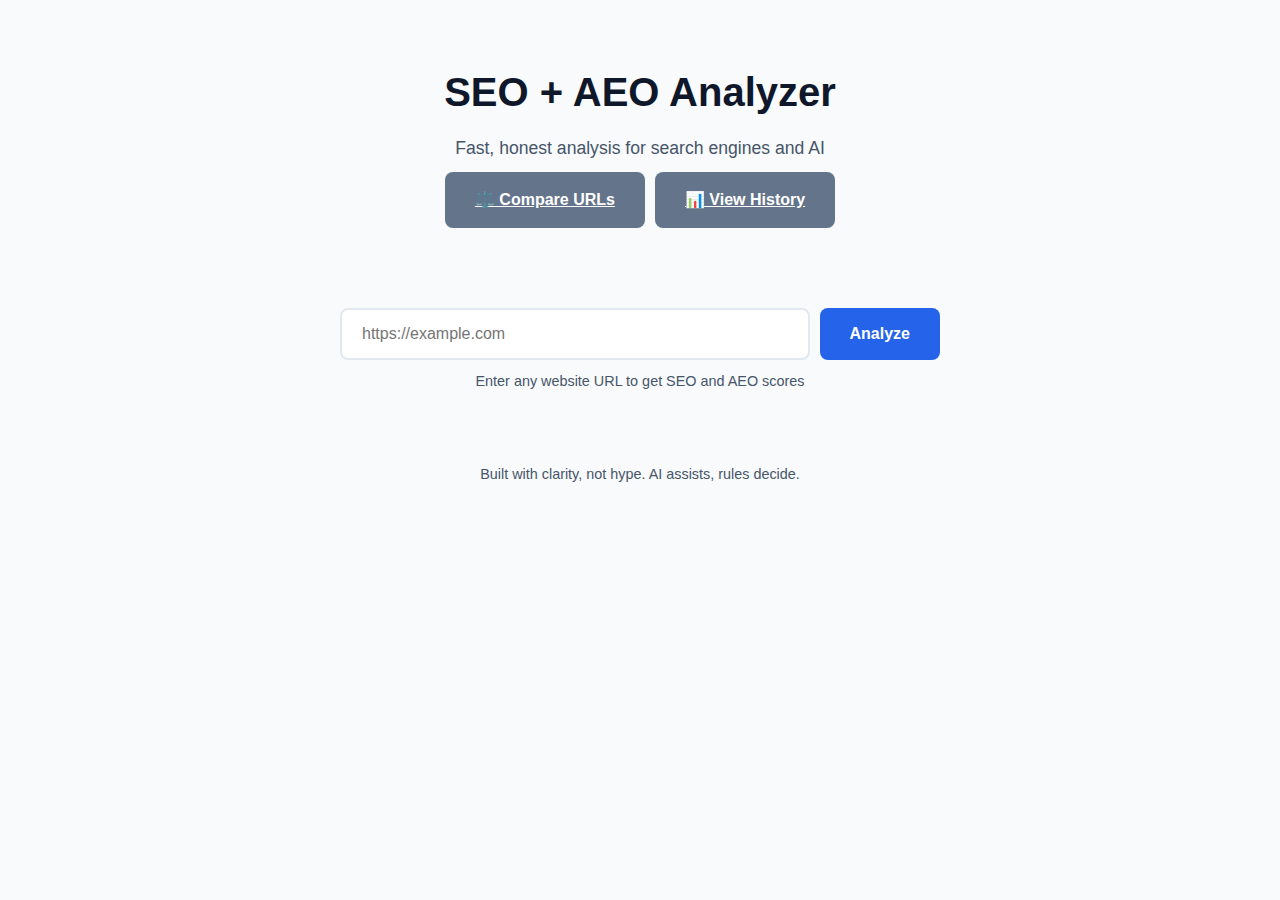
<file: static/index.html>
<!DOCTYPE html>
<html lang="en">
<head>
    <meta charset="UTF-8">
    <meta name="viewport" content="width=device-width, initial-scale=1.0">
    <title>SEO + AEO Analyzer - Analyze Your Website</title>
    <link rel="stylesheet" href="/static/css/style.css">
</head>
<body>
    <div class="container">
        <!-- Header -->
        <header class="header">
            <h1>SEO + AEO Analyzer</h1>
            <p class="tagline">Fast, honest analysis for search engines and AI</p>
            <div style="display: flex; gap: 10px; justify-content: center; margin: 10px 0;">
                <a href="/static/compare.html" class="btn-secondary">⚖️ Compare URLs</a>
                <a href="/static/history.html" class="btn-secondary">📊 View History</a>
            </div>
        </header>

        <!-- Input Section -->
        <section id="input-section" class="section">
            <div class="input-container">
                <input 
                    type="url" 
                    id="url-input" 
                    placeholder="https://example.com" 
                    autocomplete="url"
                    required
                />
                <button id="analyze-btn" class="btn-primary">Analyze</button>
            </div>
            <p class="hint">Enter any website URL to get SEO and AEO scores</p>
        </section>

        <!-- Loading Section -->
        <section id="loading-section" class="section hidden">
            <div class="loading-container">
                <div class="spinner"></div>
                <h2>Analyzing your website...</h2>
                <p id="progress-text" class="progress-text">Starting analysis...</p>
            </div>
        </section>

        <!-- Results Section -->
        <section id="results-section" class="section hidden">
            <!-- Visual Analysis Toggle -->
            <div class="visual-toggle">
                <button id="toggle-visual" class="btn-toggle active">📊 Visual Mode</button>
                <button id="toggle-list" class="btn-toggle">📋 List Mode</button>
            </div>
            <!-- Page Info -->
            <div class="page-info">
                <h2 id="page-title"></h2>
                <p class="analyzed-url"><strong>URL:</strong> <span id="analyzed-url"></span></p>
                <p class="word-count"><strong>Content:</strong> <span id="word-count"></span> words</p>
            </div>

            <!-- Scores -->
            <div class="scores-container">
                <!-- SEO Score -->
                <div class="score-card">
                    <h3>SEO Score</h3>
                    <div class="score-display">
                        <div class="score-number" id="seo-score">0</div>
                        <div class="score-grade" id="seo-grade">F</div>
                    </div>
                    <p class="score-explanation" id="seo-explanation"></p>
                </div>

                <!-- AEO Score -->
                <div class="score-card">
                    <h3>AEO Score</h3>
                    <div class="score-display">
                        <div class="score-number" id="aeo-score">0</div>
                        <div class="score-grade" id="aeo-grade">F</div>
                    </div>
                    <p class="score-explanation" id="aeo-explanation"></p>
                </div>
            </div>

            <!-- Top Issues (AEO) -->
            <div class="top-issues" id="top-issues-container">
                <h3>🚫 Top Reasons AI Won't Pick This Page</h3>
                <div id="top-issues-list"></div>
            </div>

            <!-- Before/After Example -->
            <div class="before-after" id="before-after-container">
                <h3>📝 Content Rewrite Example</h3>
                <div class="example-content">
                    <div class="before">
                        <h4>Before</h4>
                        <p id="before-text"></p>
                    </div>
                    <div class="after">
                        <h4>After</h4>
                        <p id="after-text"></p>
                    </div>
                </div>
                <p class="what-changed" id="what-changed"></p>
            </div>

            <!-- Visual Preview Section -->
            <div id="visual-preview" class="visual-section">
                <div class="preview-card">
                    <h3>🌐 Your Page with Issues Highlighted</h3>
                    <div class="preview-container">
                        <div class="preview-sidebar">
                            <h4>Issues Found:</h4>
                            <div id="issue-markers"></div>
                        </div>
                        <div class="preview-iframe-wrapper">
                            <iframe id="page-preview" sandbox="allow-same-origin allow-scripts"></iframe>
                            <div id="issue-overlays" class="overlay-container"></div>
                        </div>
                    </div>
                </div>

                <!-- Metrics Dashboard -->
                <div class="metrics-grid">
                    <div class="metric-card">
                        <h4>📊 Score Breakdown</h4>
                        <canvas id="score-chart"></canvas>
                    </div>
                    <div class="metric-card">
                        <h4>✅ Check Status</h4>
                        <canvas id="status-chart"></canvas>
                    </div>
                    <div class="metric-card">
                        <h4>🔑 Keyword Placement</h4>
                        <canvas id="keyword-chart"></canvas>
                    </div>
                    <div class="metric-card">
                        <h4>📝 Content Stats</h4>
                        <div id="content-metrics" class="mini-stats"></div>
                    </div>
                </div>
            </div>

            <!-- SEO Checks -->
            <div class="checks-section">
                <h3>SEO Analysis Details</h3>
                <div id="seo-checks"></div>
            </div>

            <!-- AEO Checks -->
            <div class="checks-section">
                <h3>AEO Analysis Details</h3>
                <div id="aeo-checks"></div>
            </div>

            <!-- Visual Preview Section -->
            <div id="visual-preview" class="visual-section">
                <div class="preview-card">
                    <h3>🌐 Page Preview with Issues Highlighted</h3>
                    <div class="preview-container">
                        <div class="preview-sidebar">
                            <h4>Issues Found:</h4>
                            <div id="issue-markers"></div>
                        </div>
                        <div class="preview-frame">
                            <iframe id="page-preview" sandbox="allow-same-origin"></iframe>
                            <div id="issue-overlays"></div>
                        </div>
                    </div>
                </div>

                <!-- Metrics Dashboard -->
                <div class="metrics-grid">
                    <div class="metric-card">
                        <h4>Score Breakdown</h4>
                        <canvas id="score-chart" height="200"></canvas>
                    </div>
                    <div class="metric-card">
                        <h4>Check Status Distribution</h4>
                        <canvas id="status-chart" height="200"></canvas>
                    </div>
                    <div class="metric-card">
                        <h4>Keyword Placement</h4>
                        <canvas id="keyword-chart" height="200"></canvas>
                    </div>
                    <div class="metric-card">
                        <h4>Content Metrics</h4>
                        <div id="content-metrics" class="mini-stats"></div>
                    </div>
                </div>
            </div>

            <!-- Keywords Section -->
            <div class="checks-section" id="list-view">
                <h3>🔑 Keyword Analysis</h3>
                <div id="keywords-container"></div>
            </div>

            <!-- Action Checklist -->
            <div class="action-checklist">
                <h3>✅ Action Checklist</h3>
                <div id="checklist-items"></div>
            </div>

            <!-- Analyze Another -->
            <div class="analyze-another">
                <button id="analyze-another-btn" class="btn-secondary">Analyze Another URL</button>
                <button onclick="exportJSON()" class="btn-export">📥 Export JSON</button>
                <button onclick="exportTXT()" class="btn-export">📄 Export Report</button>
            </div>
        </section>

        <!-- Error Section -->
        <section id="error-section" class="section hidden">
            <div class="error-container">
                <h2>⚠️ Analysis Failed</h2>
                <p id="error-message"></p>
                <button id="try-again-btn" class="btn-secondary">Try Again</button>
            </div>
        </section>

        <!-- Footer -->
        <footer class="footer">
            <p>Built with clarity, not hype. AI assists, rules decide.</p>
        </footer>
    </div>

    <script src="/static/js/app.js"></script>
</body>
</html>
</file>
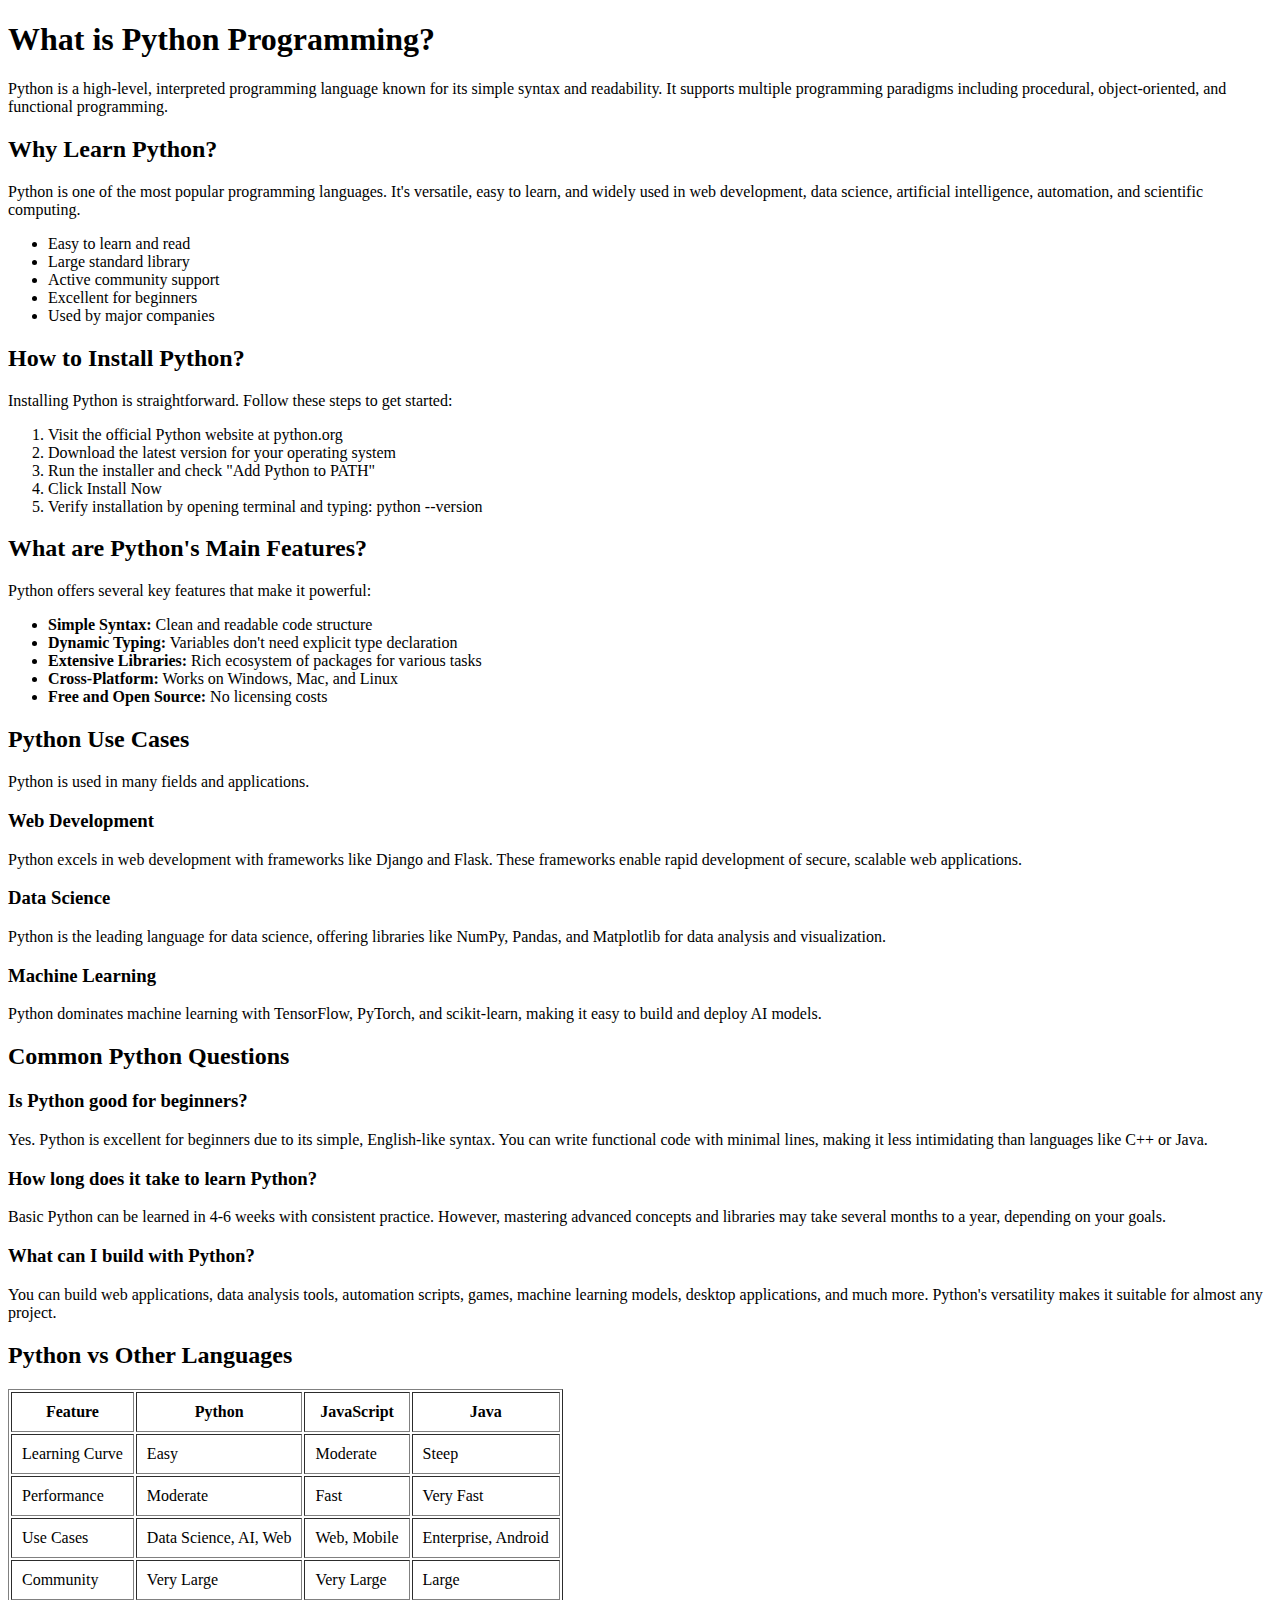
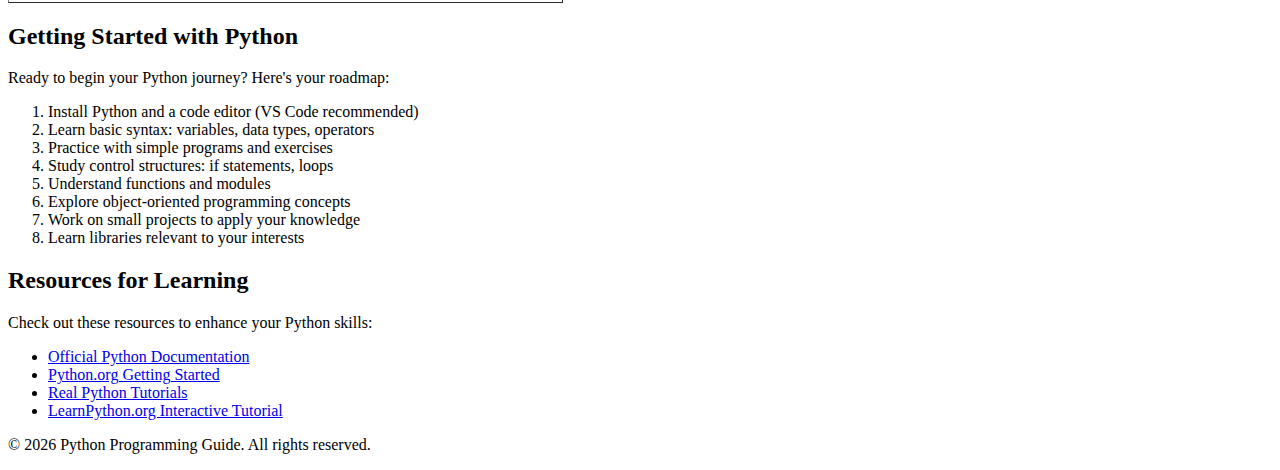
<file: test_site_good.html>
<!DOCTYPE html>
<html lang="en">
<head>
    <meta charset="UTF-8">
    <meta name="viewport" content="width=device-width, initial-scale=1.0">
    <meta name="description" content="Learn everything about Python programming language, from basics to advanced concepts. Complete guide for beginners and experts.">
    <title>Python Programming Guide - Learn Python Basics</title>
</head>
<body>
    <header>
        <h1>What is Python Programming?</h1>
    </header>

    <main>
        <section>
            <p>Python is a high-level, interpreted programming language known for its simple syntax and readability. It supports multiple programming paradigms including procedural, object-oriented, and functional programming.</p>
            
            <h2>Why Learn Python?</h2>
            <p>Python is one of the most popular programming languages. It's versatile, easy to learn, and widely used in web development, data science, artificial intelligence, automation, and scientific computing.</p>
            
            <ul>
                <li>Easy to learn and read</li>
                <li>Large standard library</li>
                <li>Active community support</li>
                <li>Excellent for beginners</li>
                <li>Used by major companies</li>
            </ul>
        </section>

        <section>
            <h2>How to Install Python?</h2>
            <p>Installing Python is straightforward. Follow these steps to get started:</p>
            
            <ol>
                <li>Visit the official Python website at python.org</li>
                <li>Download the latest version for your operating system</li>
                <li>Run the installer and check "Add Python to PATH"</li>
                <li>Click Install Now</li>
                <li>Verify installation by opening terminal and typing: python --version</li>
            </ol>
        </section>

        <section>
            <h2>What are Python's Main Features?</h2>
            <p>Python offers several key features that make it powerful:</p>
            
            <ul>
                <li><strong>Simple Syntax:</strong> Clean and readable code structure</li>
                <li><strong>Dynamic Typing:</strong> Variables don't need explicit type declaration</li>
                <li><strong>Extensive Libraries:</strong> Rich ecosystem of packages for various tasks</li>
                <li><strong>Cross-Platform:</strong> Works on Windows, Mac, and Linux</li>
                <li><strong>Free and Open Source:</strong> No licensing costs</li>
            </ul>
        </section>

        <section>
            <h2>Python Use Cases</h2>
            <p>Python is used in many fields and applications.</p>
            
            <h3>Web Development</h3>
            <p>Python excels in web development with frameworks like Django and Flask. These frameworks enable rapid development of secure, scalable web applications.</p>
            
            <h3>Data Science</h3>
            <p>Python is the leading language for data science, offering libraries like NumPy, Pandas, and Matplotlib for data analysis and visualization.</p>
            
            <h3>Machine Learning</h3>
            <p>Python dominates machine learning with TensorFlow, PyTorch, and scikit-learn, making it easy to build and deploy AI models.</p>
        </section>

        <section>
            <h2>Common Python Questions</h2>
            
            <h3>Is Python good for beginners?</h3>
            <p>Yes. Python is excellent for beginners due to its simple, English-like syntax. You can write functional code with minimal lines, making it less intimidating than languages like C++ or Java.</p>
            
            <h3>How long does it take to learn Python?</h3>
            <p>Basic Python can be learned in 4-6 weeks with consistent practice. However, mastering advanced concepts and libraries may take several months to a year, depending on your goals.</p>
            
            <h3>What can I build with Python?</h3>
            <p>You can build web applications, data analysis tools, automation scripts, games, machine learning models, desktop applications, and much more. Python's versatility makes it suitable for almost any project.</p>
        </section>

        <section>
            <h2>Python vs Other Languages</h2>
            <table border="1" cellpadding="10">
                <thead>
                    <tr>
                        <th>Feature</th>
                        <th>Python</th>
                        <th>JavaScript</th>
                        <th>Java</th>
                    </tr>
                </thead>
                <tbody>
                    <tr>
                        <td>Learning Curve</td>
                        <td>Easy</td>
                        <td>Moderate</td>
                        <td>Steep</td>
                    </tr>
                    <tr>
                        <td>Performance</td>
                        <td>Moderate</td>
                        <td>Fast</td>
                        <td>Very Fast</td>
                    </tr>
                    <tr>
                        <td>Use Cases</td>
                        <td>Data Science, AI, Web</td>
                        <td>Web, Mobile</td>
                        <td>Enterprise, Android</td>
                    </tr>
                    <tr>
                        <td>Community</td>
                        <td>Very Large</td>
                        <td>Very Large</td>
                        <td>Large</td>
                    </tr>
                </tbody>
            </table>
        </section>

        <section>
            <h2>Getting Started with Python</h2>
            <p>Ready to begin your Python journey? Here's your roadmap:</p>
            
            <ol>
                <li>Install Python and a code editor (VS Code recommended)</li>
                <li>Learn basic syntax: variables, data types, operators</li>
                <li>Practice with simple programs and exercises</li>
                <li>Study control structures: if statements, loops</li>
                <li>Understand functions and modules</li>
                <li>Explore object-oriented programming concepts</li>
                <li>Work on small projects to apply your knowledge</li>
                <li>Learn libraries relevant to your interests</li>
            </ol>
        </section>

        <section>
            <h2>Resources for Learning</h2>
            <p>Check out these resources to enhance your Python skills:</p>
            <ul>
                <li><a href="https://docs.python.org/">Official Python Documentation</a></li>
                <li><a href="https://www.python.org/about/gettingstarted/">Python.org Getting Started</a></li>
                <li><a href="https://realpython.com/">Real Python Tutorials</a></li>
                <li><a href="https://www.learnpython.org/">LearnPython.org Interactive Tutorial</a></li>
            </ul>
        </section>
    </main>

    <footer>
        <p>© 2026 Python Programming Guide. All rights reserved.</p>
    </footer>
</body>
</html>
</file>
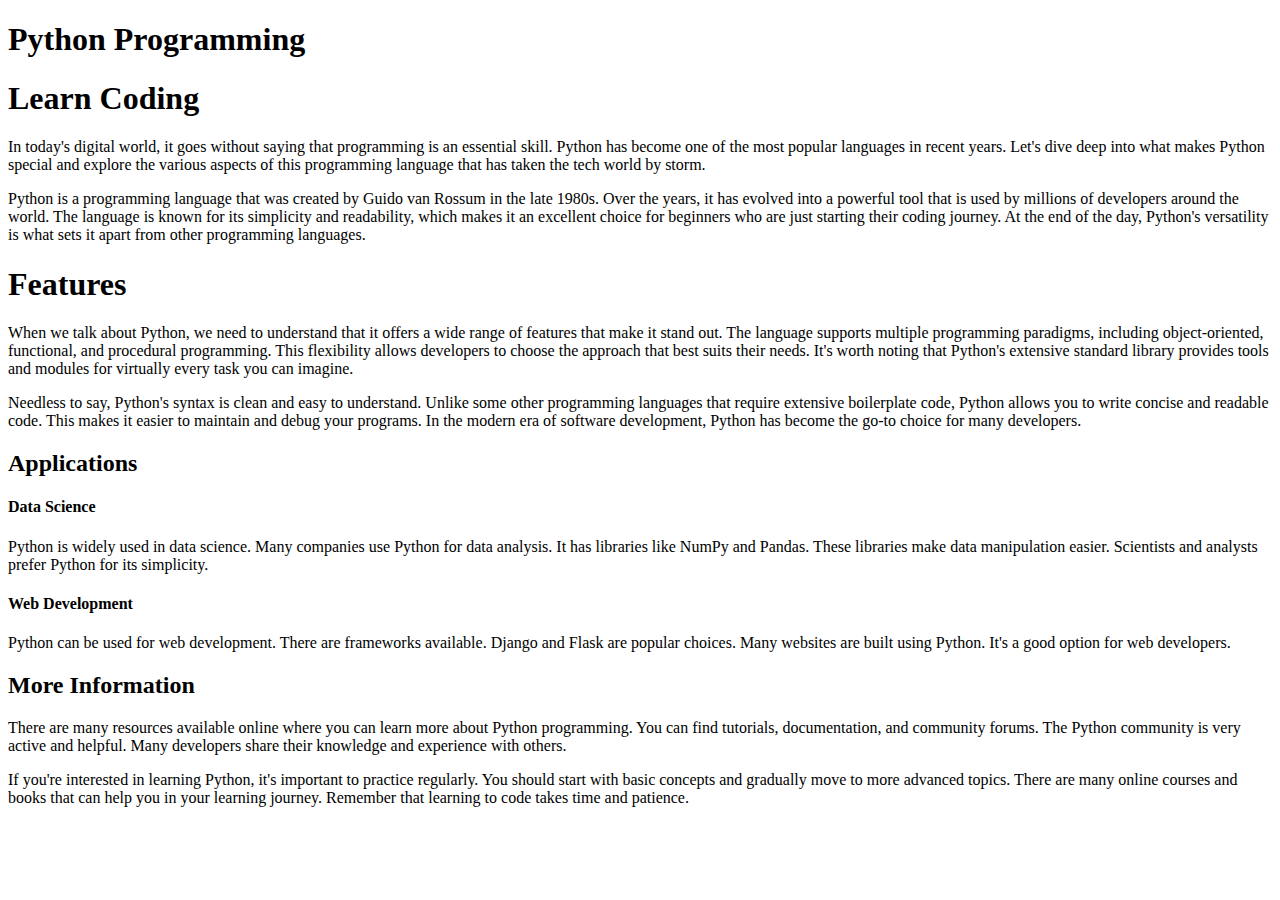
<file: test_site_poor.html>
<!DOCTYPE html>
<html>
<head>
    <title>Python</title>
</head>
<body>
    <h1>Python Programming</h1>
    <h1>Learn Coding</h1>
    
    <p>In today's digital world, it goes without saying that programming is an essential skill. Python has become one of the most popular languages in recent years. Let's dive deep into what makes Python special and explore the various aspects of this programming language that has taken the tech world by storm.</p>
    
    <p>Python is a programming language that was created by Guido van Rossum in the late 1980s. Over the years, it has evolved into a powerful tool that is used by millions of developers around the world. The language is known for its simplicity and readability, which makes it an excellent choice for beginners who are just starting their coding journey. At the end of the day, Python's versatility is what sets it apart from other programming languages.</p>
    
    <h1>Features</h1>
    
    <p>When we talk about Python, we need to understand that it offers a wide range of features that make it stand out. The language supports multiple programming paradigms, including object-oriented, functional, and procedural programming. This flexibility allows developers to choose the approach that best suits their needs. It's worth noting that Python's extensive standard library provides tools and modules for virtually every task you can imagine.</p>
    
    <p>Needless to say, Python's syntax is clean and easy to understand. Unlike some other programming languages that require extensive boilerplate code, Python allows you to write concise and readable code. This makes it easier to maintain and debug your programs. In the modern era of software development, Python has become the go-to choice for many developers.</p>
    
    <h2>Applications</h2>
    <h4>Data Science</h4>
    
    <p>Python is widely used in data science. Many companies use Python for data analysis. It has libraries like NumPy and Pandas. These libraries make data manipulation easier. Scientists and analysts prefer Python for its simplicity.</p>
    
    <h4>Web Development</h4>
    
    <p>Python can be used for web development. There are frameworks available. Django and Flask are popular choices. Many websites are built using Python. It's a good option for web developers.</p>
    
    <h2>More Information</h2>
    
    <p>There are many resources available online where you can learn more about Python programming. You can find tutorials, documentation, and community forums. The Python community is very active and helpful. Many developers share their knowledge and experience with others.</p>
    
    <p>If you're interested in learning Python, it's important to practice regularly. You should start with basic concepts and gradually move to more advanced topics. There are many online courses and books that can help you in your learning journey. Remember that learning to code takes time and patience.</p>
</body>
</html>
</file>
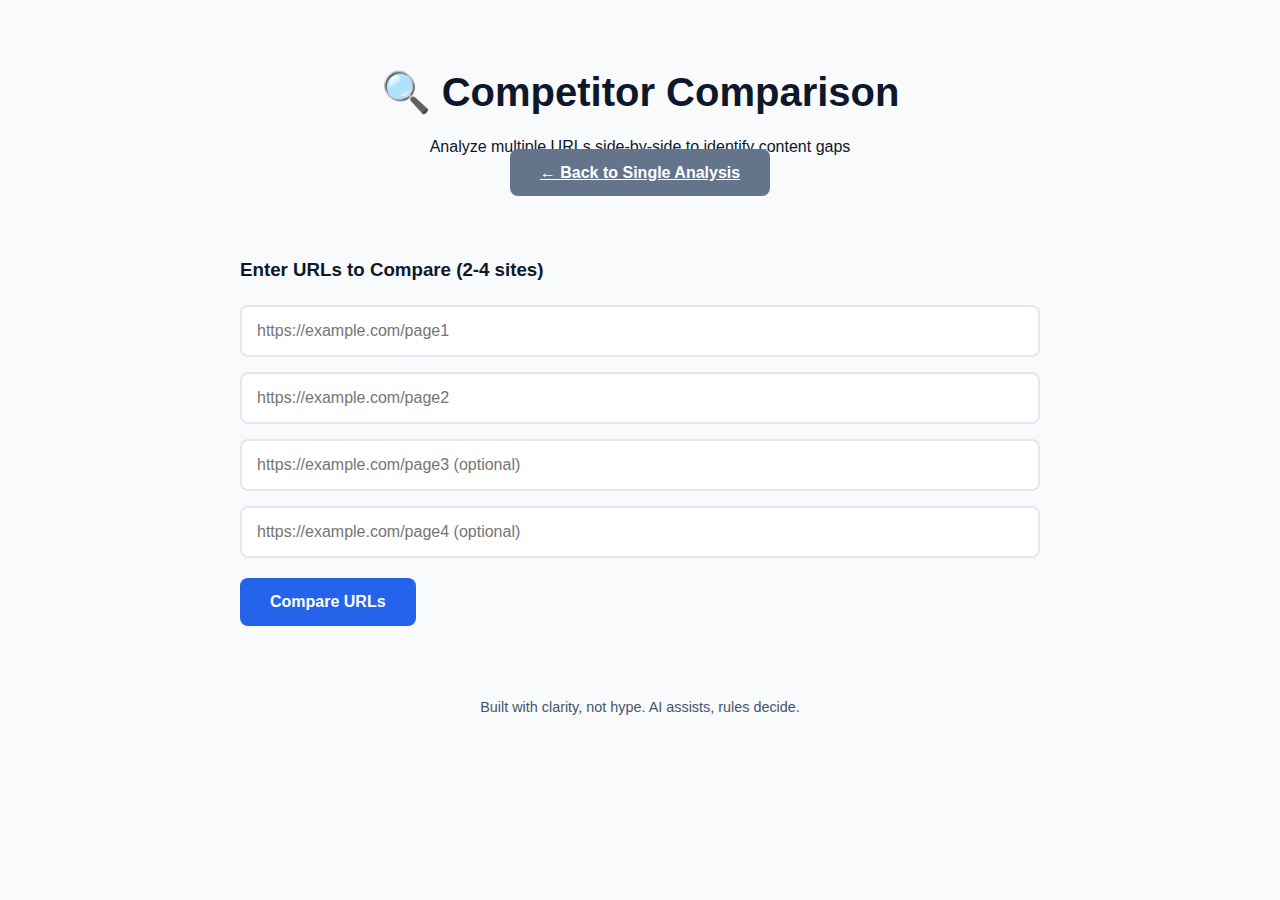
<file: static/compare.html>
<!DOCTYPE html>
<html lang="en">
<head>
    <meta charset="UTF-8">
    <meta name="viewport" content="width=device-width, initial-scale=1.0">
    <title>Competitor Comparison - SEO + AEO Analyzer</title>
    <link rel="stylesheet" href="/static/css/style.css">
    <link rel="stylesheet" href="/static/css/compare.css">
</head>
<body>
    <div class="container">
        <!-- Header -->
        <header class="header">
            <h1>🔍 Competitor Comparison</h1>
            <p>Analyze multiple URLs side-by-side to identify content gaps</p>
            <a href="/" class="btn-secondary">← Back to Single Analysis</a>
        </header>

        <!-- Input Section -->
        <section id="input-section" class="section">
            <div class="compare-form">
                <h3>Enter URLs to Compare (2-4 sites)</h3>
                <div class="url-inputs">
                    <input type="url" id="url1" class="url-input" placeholder="https://example.com/page1" required>
                    <input type="url" id="url2" class="url-input" placeholder="https://example.com/page2" required>
                    <input type="url" id="url3" class="url-input" placeholder="https://example.com/page3 (optional)">
                    <input type="url" id="url4" class="url-input" placeholder="https://example.com/page4 (optional)">
                </div>
                <button id="compare-btn" class="btn-primary">Compare URLs</button>
            </div>
        </section>

        <!-- Loading Section -->
        <section id="loading-section" class="section hidden">
            <div class="loading-container">
                <div class="spinner"></div>
                <h2>Analyzing websites...</h2>
                <p id="progress-text">Initializing comparison...</p>
                <div id="progress-status"></div>
            </div>
        </section>

        <!-- Results Section -->
        <section id="results-section" class="section hidden">
            <h2>Comparison Results</h2>
            
            <!-- Score Comparison -->
            <div class="comparison-card">
                <h3>📊 Score Comparison</h3>
                <div id="score-comparison"></div>
            </div>

            <!-- Feature Comparison Table -->
            <div class="comparison-card">
                <h3>🔍 Feature Comparison</h3>
                <div id="feature-comparison"></div>
            </div>

            <!-- Keyword Gap Analysis -->
            <div class="comparison-card">
                <h3>🔑 Keyword Gap Analysis</h3>
                <div id="keyword-gaps"></div>
            </div>

            <!-- Winner Analysis -->
            <div class="comparison-card">
                <h3>🏆 Best Practices Identified</h3>
                <div id="winner-analysis"></div>
            </div>

            <!-- Recommendations -->
            <div class="comparison-card">
                <h3>💡 Improvement Opportunities</h3>
                <div id="comparison-recommendations"></div>
            </div>

            <div class="analyze-another">
                <button id="compare-another-btn" class="btn-secondary">Compare Again</button>
                <button onclick="exportComparison()" class="btn-export">📥 Export Comparison</button>
            </div>
        </section>

        <!-- Error Section -->
        <section id="error-section" class="section hidden">
            <div class="error-container">
                <h2>⚠️ Comparison Failed</h2>
                <p id="error-message"></p>
                <button id="try-again-btn" class="btn-secondary">Try Again</button>
            </div>
        </section>

        <!-- Footer -->
        <footer class="footer">
            <p>Built with clarity, not hype. AI assists, rules decide.</p>
        </footer>
    </div>

    <script src="/static/js/compare.js"></script>
</body>
</html>
</file>
<file: static/css/style.css>
/* SEO + AEO Analyzer Styles */
:root {
    --primary-color: #2563eb;
    --secondary-color: #64748b;
    --success-color: #10b981;
    --warning-color: #f59e0b;
    --danger-color: #ef4444;
    --bg-color: #f8fafc;
    --card-bg: #ffffff;
    --text-primary: #0f172a;
    --text-secondary: #475569;
    --border-color: #e2e8f0;
    --grade-a: #10b981;
    --grade-b: #3b82f6;
    --grade-c: #f59e0b;
    --grade-d: #f97316;
    --grade-f: #ef4444;
}

* {
    margin: 0;
    padding: 0;
    box-sizing: border-box;
}

body {
    font-family: -apple-system, BlinkMacSystemFont, 'Segoe UI', Roboto, 'Helvetica Neue', Arial, sans-serif;
    background: var(--bg-color);
    color: var(--text-primary);
    line-height: 1.6;
}

.container {
    max-width: 1200px;
    margin: 0 auto;
    padding: 20px;
}

/* Header */
.header {
    text-align: center;
    padding: 40px 0;
}

.header h1 {
    font-size: 2.5rem;
    font-weight: 700;
    color: var(--text-primary);
    margin-bottom: 10px;
}

.tagline {
    font-size: 1.1rem;
    color: var(--text-secondary);
}

/* Sections */
.section {
    margin: 30px 0;
}

.hidden {
    display: none !important;
}

/* Input Section */
.input-container {
    display: flex;
    gap: 10px;
    max-width: 600px;
    margin: 0 auto;
}

#url-input {
    flex: 1;
    padding: 15px 20px;
    font-size: 1rem;
    border: 2px solid var(--border-color);
    border-radius: 8px;
    outline: none;
    transition: border-color 0.2s;
}

#url-input:focus {
    border-color: var(--primary-color);
}

.btn-primary, .btn-secondary {
    padding: 15px 30px;
    font-size: 1rem;
    font-weight: 600;
    border: none;
    border-radius: 8px;
    cursor: pointer;
    transition: all 0.2s;
}

.btn-primary {
    background: var(--primary-color);
    color: white;
}

.btn-primary:hover {
    background: #1d4ed8;
    transform: translateY(-1px);
}

.btn-secondary {
    background: var(--secondary-color);
    color: white;
}

.btn-secondary:hover {
    background: #475569;
}

.hint {
    text-align: center;
    margin-top: 10px;
    color: var(--text-secondary);
    font-size: 0.9rem;
}

/* Loading Section */
.loading-container {
    text-align: center;
    padding: 60px 20px;
}

.spinner {
    width: 60px;
    height: 60px;
    border: 4px solid var(--border-color);
    border-top-color: var(--primary-color);
    border-radius: 50%;
    animation: spin 0.8s linear infinite;
    margin: 0 auto 20px;
}

@keyframes spin {
    to { transform: rotate(360deg); }
}

.progress-text {
    color: var(--text-secondary);
    font-size: 1rem;
    margin-top: 10px;
}

/* Page Info */
.page-info {
    background: var(--card-bg);
    padding: 20px;
    border-radius: 12px;
    border: 1px solid var(--border-color);
    margin-bottom: 30px;
}

.page-info h2 {
    font-size: 1.5rem;
    margin-bottom: 10px;
    color: var(--text-primary);
}

.analyzed-url, .word-count {
    color: var(--text-secondary);
    font-size: 0.95rem;
}

/* Scores Container */
.scores-container {
    display: grid;
    grid-template-columns: repeat(auto-fit, minmax(300px, 1fr));
    gap: 20px;
    margin-bottom: 30px;
}

.score-card {
    background: var(--card-bg);
    padding: 30px;
    border-radius: 12px;
    border: 1px solid var(--border-color);
    text-align: center;
}

.score-card h3 {
    font-size: 1.2rem;
    margin-bottom: 20px;
    color: var(--text-secondary);
}

.score-display {
    display: flex;
    align-items: center;
    justify-content: center;
    gap: 15px;
    margin-bottom: 15px;
}

.score-number {
    font-size: 3rem;
    font-weight: 700;
    color: var(--text-primary);
}

.score-grade {
    font-size: 2rem;
    font-weight: 700;
    padding: 5px 15px;
    border-radius: 8px;
    background: var(--border-color);
}

.score-grade.A { background: var(--grade-a); color: white; }
.score-grade.B { background: var(--grade-b); color: white; }
.score-grade.C { background: var(--grade-c); color: white; }
.score-grade.D { background: var(--grade-d); color: white; }
.score-grade.F { background: var(--grade-f); color: white; }

.score-explanation {
    color: var(--text-secondary);
    font-size: 0.95rem;
    text-align: left;
}

/* Top Issues */
.top-issues {
    background: #fef2f2;
    border: 2px solid #fecaca;
    padding: 25px;
    border-radius: 12px;
    margin-bottom: 30px;
}

.top-issues h3 {
    margin-bottom: 15px;
    color: var(--danger-color);
}

.issue-item {
    background: white;
    padding: 15px;
    margin-bottom: 10px;
    border-radius: 8px;
    border-left: 4px solid var(--danger-color);
}

.issue-item strong {
    display: block;
    margin-bottom: 5px;
    color: var(--text-primary);
}

/* Before/After */
.before-after {
    background: var(--card-bg);
    padding: 25px;
    border-radius: 12px;
    border: 1px solid var(--border-color);
    margin-bottom: 30px;
}

.before-after h3 {
    margin-bottom: 20px;
}

.example-content {
    display: grid;
    grid-template-columns: repeat(auto-fit, minmax(300px, 1fr));
    gap: 20px;
    margin-bottom: 15px;
}

.before, .after {
    padding: 15px;
    border-radius: 8px;
}

.before {
    background: #fef2f2;
    border: 1px solid #fecaca;
}

.after {
    background: #f0fdf4;
    border: 1px solid #bbf7d0;
}

.before h4, .after h4 {
    font-size: 0.9rem;
    text-transform: uppercase;
    margin-bottom: 10px;
    color: var(--text-secondary);
}

.before p, .after p {
    font-size: 0.95rem;
    line-height: 1.6;
}

.what-changed {
    background: #eff6ff;
    padding: 15px;
    border-radius: 8px;
    border-left: 4px solid var(--primary-color);
    font-style: italic;
    color: var(--text-secondary);
}

/* Checks Section */
.checks-section {
    background: var(--card-bg);
    padding: 25px;
    border-radius: 12px;
    border: 1px solid var(--border-color);
    margin-bottom: 30px;
}

.checks-section h3 {
    margin-bottom: 20px;
}

.check-item {
    padding: 15px;
    margin-bottom: 10px;
    border-radius: 8px;
    border-left: 4px solid var(--border-color);
}

.check-item.pass {
    background: #f0fdf4;
    border-left-color: var(--success-color);
}

.check-item.warning {
    background: #fffbeb;
    border-left-color: var(--warning-color);
}

.check-item.fail {
    background: #fef2f2;
    border-left-color: var(--danger-color);
}

.check-header {
    display: flex;
    justify-content: space-between;
    align-items: center;
    margin-bottom: 8px;
}

.check-name {
    font-weight: 600;
    color: var(--text-primary);
}

.check-status {
    font-size: 0.85rem;
    padding: 3px 10px;
    border-radius: 4px;
    text-transform: uppercase;
    font-weight: 600;
}

.check-status.pass {
    background: var(--success-color);
    color: white;
}

.check-status.warning {
    background: var(--warning-color);
    color: white;
}

.check-status.fail {
    background: var(--danger-color);
    color: white;
}

.check-explanation {
    font-size: 0.9rem;
    color: var(--text-secondary);
    margin-bottom: 8px;
}

.check-recommendation {
    font-size: 0.9rem;
    color: var(--text-primary);
    background: white;
    padding: 10px;
    border-radius: 6px;
    margin-top: 8px;
}

/* Action Checklist */
.action-checklist {
    background: #f0fdf4;
    padding: 25px;
    border-radius: 12px;
    border: 2px solid #bbf7d0;
    margin-bottom: 30px;
}

.action-checklist h3 {
    margin-bottom: 15px;
    color: var(--success-color);
}

.checklist-group {
    margin-bottom: 20px;
}

.checklist-group h4 {
    font-size: 1rem;
    margin-bottom: 10px;
    color: var(--text-primary);
}

.checklist-item {
    background: white;
    padding: 12px;
    margin-bottom: 8px;
    border-radius: 6px;
    font-size: 0.95rem;
}

/* Error Section */
.error-container {
    text-align: center;
    padding: 60px 20px;
    background: var(--card-bg);
    border-radius: 12px;
    border: 1px solid var(--border-color);
}

.error-container h2 {
    color: var(--danger-color);
    margin-bottom: 15px;
}

#error-message {
    color: var(--text-secondary);
    margin-bottom: 20px;
}

/* Analyze Another */
.analyze-another {
    text-align: center;
    margin-top: 40px;
    display: flex;
    gap: 15px;
    justify-content: center;
    flex-wrap: wrap;
}

.btn-export {
    padding: 12px 24px;
    font-size: 0.95rem;
    font-weight: 600;
    border: 2px solid var(--primary-color);
    background: white;
    color: var(--primary-color);
    border-radius: 8px;
    cursor: pointer;
    transition: all 0.2s;
}

.btn-export:hover {
    background: var(--primary-color);
    color: white;
    transform: translateY(-1px);
}

/* Keywords section */
.keyword-focus {
    margin-bottom: 1.5rem;
    padding: 1rem;
    background: rgba(52, 211, 153, 0.1);
    border-radius: 8px;
}

.keyword-section {
    margin-bottom: 1.5rem;
}

.keyword-section h4 {
    margin-bottom: 0.8rem;
    color: var(--text-color);
    font-size: 1rem;
}

.keyword-tags {
    display: flex;
    flex-wrap: wrap;
    gap: 0.5rem;
}

.keyword-badge {
    display: inline-block;
    background: var(--primary-color);
    color: white;
    padding: 0.4rem 0.8rem;
    border-radius: 6px;
    font-size: 0.85rem;
    font-weight: 500;
}

.keyword-badge.primary {
    background: var(--success-color);
    font-size: 1rem;
    padding: 0.5rem 1rem;
}

.keyword-badge.suggested {
    background: white;
    color: var(--warning-color);
    border: 2px dashed var(--warning-color);
}

.keyword-table {
    width: 100%;
    border-collapse: collapse;
    margin-top: 0.5rem;
    background: white;
}

.keyword-table th,
.keyword-table td {
    padding: 0.8rem;
    text-align: left;
    border-bottom: 1px solid var(--border-color);
}

.keyword-table th {
    background: rgba(79, 70, 229, 0.05);
    font-weight: 600;
    color: var(--text-color);
}

.keyword-table tbody tr:hover {
    background: rgba(79, 70, 229, 0.03);
}

.keyword-table td:nth-child(2),
.keyword-table td:nth-child(3),
.keyword-table td:nth-child(4),
.keyword-table th:nth-child(2),
.keyword-table th:nth-child(3),
.keyword-table th:nth-child(4) {
    text-align: center;
    width: 120px;
}

/* Footer */
.footer {
    text-align: center;
    padding: 40px 20px;
    color: var(--text-secondary);
    font-size: 0.9rem;
}

/* Visual Analysis Styles */
.visual-toggle {
    display: flex;
    justify-content: center;
    gap: 10px;
    margin-bottom: 20px;
}

.btn-toggle {
    padding: 10px 24px;
    border: 2px solid var(--primary-color);
    background: white;
    color: var(--primary-color);
    border-radius: 8px;
    cursor: pointer;
    font-weight: 600;
    transition: all 0.2s;
}

.btn-toggle.active {
    background: var(--primary-color);
    color: white;
}

.btn-toggle:hover {
    transform: translateY(-1px);
}

.visual-section {
    margin-bottom: 30px;
}

.preview-card {
    background: white;
    border-radius: 12px;
    padding: 25px;
    margin-bottom: 25px;
    box-shadow: 0 2px 8px rgba(0,0,0,0.08);
}

.preview-container {
    display: grid;
    grid-template-columns: 250px 1fr;
    gap: 20px;
    margin-top: 20px;
}

.preview-sidebar {
    background: var(--bg-color);
    border-radius: 8px;
    padding: 15px;
    max-height: 600px;
    overflow-y: auto;
}

.preview-sidebar h4 {
    margin-bottom: 15px;
    color: var(--text-color);
    font-size: 0.95rem;
}

.issue-marker {
    padding: 10px;
    margin-bottom: 10px;
    background: white;
    border-radius: 6px;
    border-left: 4px solid var(--error-color);
    cursor: pointer;
    transition: all 0.2s;
}

.issue-marker:hover {
    transform: translateX(3px);
    box-shadow: 0 2px 4px rgba(0,0,0,0.1);
}

.issue-marker.warning {
    border-left-color: var(--warning-color);
}

.issue-marker.info {
    border-left-color: var(--primary-color);
}

.issue-marker-title {
    font-weight: 600;
    font-size: 0.85rem;
    margin-bottom: 4px;
}

.issue-marker-desc {
    font-size: 0.75rem;
    color: var(--text-secondary);
}

.preview-iframe-wrapper {
    position: relative;
    background: white;
    border: 2px solid var(--border-color);
    border-radius: 8px;
    overflow: hidden;
    height: 600px;
}

#page-preview {
    width: 100%;
    height: 100%;
    border: none;
    transform-origin: top left;
}

.overlay-container {
    position: absolute;
    top: 0;
    left: 0;
    width: 100%;
    height: 100%;
    pointer-events: none;
}

.issue-overlay {
    position: absolute;
    border: 2px dashed var(--error-color);
    background: rgba(239, 68, 68, 0.1);
    pointer-events: all;
    cursor: pointer;
    transition: all 0.2s;
}

.issue-overlay:hover {
    background: rgba(239, 68, 68, 0.2);
    border-style: solid;
}

.issue-overlay.warning {
    border-color: var(--warning-color);
    background: rgba(251, 146, 60, 0.1);
}

.issue-overlay.warning:hover {
    background: rgba(251, 146, 60, 0.2);
}

.overlay-label {
    position: absolute;
    top: -25px;
    left: 0;
    background: var(--error-color);
    color: white;
    padding: 4px 8px;
    border-radius: 4px;
    font-size: 0.7rem;
    font-weight: 600;
    white-space: nowrap;
}

.overlay-label.warning {
    background: var(--warning-color);
}

/* Metrics Grid */
.metrics-grid {
    display: grid;
    grid-template-columns: repeat(auto-fit, minmax(280px, 1fr));
    gap: 20px;
    margin-top: 20px;
}

.metric-card {
    background: white;
    border-radius: 12px;
    padding: 20px;
    box-shadow: 0 2px 8px rgba(0,0,0,0.08);
}

.metric-card h4 {
    margin-bottom: 15px;
    color: var(--text-color);
    font-size: 0.95rem;
}

.metric-card canvas {
    max-height: 200px;
}

.mini-stats {
    display: flex;
    flex-direction: column;
    gap: 12px;
}

.mini-stat-item {
    display: flex;
    justify-content: space-between;
    align-items: center;
    padding: 10px;
    background: var(--bg-color);
    border-radius: 6px;
}

.mini-stat-label {
    font-size: 0.85rem;
    color: var(--text-secondary);
}

.mini-stat-value {
    font-size: 1.2rem;
    font-weight: 700;
    color: var(--primary-color);
}

.list-view-section {
    display: none;
}

.list-view-section.active {
    display: block;
}

/* Responsive */
@media (max-width: 768px) {
    .header h1 {
        font-size: 2rem;
    }
    
    .input-container {
        flex-direction: column;
    }
    
    .score-display {
        flex-direction: column;
        gap: 10px;
    }
    
    .example-content {
        grid-template-columns: 1fr;
    }
}
</file>
<file: static/css/compare.css>
/* Comparison-specific styles */

.compare-form {
    max-width: 800px;
    margin: 0 auto;
}

.url-inputs {
    display: flex;
    flex-direction: column;
    gap: 15px;
    margin: 20px 0;
}

.url-input {
    padding: 15px;
    border: 2px solid var(--border-color);
    border-radius: 8px;
    font-size: 1rem;
}

.url-input:focus {
    outline: none;
    border-color: var(--primary-color);
}

#progress-status {
    margin-top: 20px;
    text-align: left;
    max-width: 600px;
    margin-left: auto;
    margin-right: auto;
}

.progress-item {
    padding: 8px 12px;
    margin: 5px 0;
    background: rgba(79, 70, 229, 0.05);
    border-radius: 6px;
    font-size: 0.9rem;
}

.progress-item.complete {
    background: rgba(52, 211, 153, 0.1);
    color: var(--success-color);
}

.comparison-card {
    background: white;
    border-radius: 12px;
    padding: 25px;
    margin-bottom: 25px;
    box-shadow: 0 2px 8px rgba(0,0,0,0.08);
}

.comparison-card h3 {
    margin-bottom: 20px;
    color: var(--text-color);
}

/* Score Bars */
.score-bars {
    display: flex;
    flex-direction: column;
    gap: 20px;
}

.score-bar-item {
    display: flex;
    align-items: center;
    gap: 15px;
}

.score-bar-label {
    min-width: 200px;
    font-weight: 500;
}

.score-bar-container {
    flex: 1;
    height: 40px;
    background: var(--bg-color);
    border-radius: 8px;
    position: relative;
    overflow: hidden;
}

.score-bar-fill {
    height: 100%;
    background: var(--primary-color);
    transition: width 0.5s ease;
    display: flex;
    align-items: center;
    justify-content: flex-end;
    padding-right: 10px;
    color: white;
    font-weight: 600;
}

.score-bar-fill.grade-A { background: var(--success-color); }
.score-bar-fill.grade-B { background: #34d399; }
.score-bar-fill.grade-C { background: var(--warning-color); }
.score-bar-fill.grade-D { background: #fb923c; }
.score-bar-fill.grade-F { background: var(--error-color); }

/* Feature Comparison Table */
.feature-table {
    width: 100%;
    border-collapse: collapse;
    margin-top: 10px;
}

.feature-table th,
.feature-table td {
    padding: 12px;
    text-align: left;
    border-bottom: 1px solid var(--border-color);
}

.feature-table th {
    background: rgba(79, 70, 229, 0.05);
    font-weight: 600;
    position: sticky;
    top: 0;
}

.feature-table th:first-child {
    width: 25%;
}

.feature-table td.best {
    background: rgba(52, 211, 153, 0.1);
    font-weight: 600;
}

.feature-table td.worst {
    background: rgba(239, 68, 68, 0.1);
}

/* Keyword Gap */
.keyword-gap-grid {
    display: grid;
    grid-template-columns: repeat(auto-fit, minmax(250px, 1fr));
    gap: 20px;
}

.keyword-gap-item {
    padding: 15px;
    background: var(--bg-color);
    border-radius: 8px;
}

.keyword-gap-item h4 {
    margin-bottom: 10px;
    color: var(--text-color);
    font-size: 0.95rem;
}

.keyword-gap-item .unique-keywords {
    display: flex;
    flex-wrap: wrap;
    gap: 6px;
}

.keyword-gap-item .keyword-badge {
    background: var(--primary-color);
    color: white;
    padding: 4px 10px;
    border-radius: 6px;
    font-size: 0.8rem;
}

/* Winner Analysis */
.winner-grid {
    display: grid;
    grid-template-columns: repeat(auto-fit, minmax(300px, 1fr));
    gap: 20px;
}

.winner-item {
    padding: 15px;
    background: rgba(52, 211, 153, 0.05);
    border-left: 4px solid var(--success-color);
    border-radius: 6px;
}

.winner-item h4 {
    margin-bottom: 8px;
    color: var(--success-color);
    display: flex;
    align-items: center;
    gap: 8px;
}

.winner-item p {
    font-size: 0.9rem;
    margin-bottom: 5px;
}

.winner-item .winner-url {
    font-size: 0.85rem;
    color: var(--text-secondary);
    font-style: italic;
}

/* Recommendations */
.recommendation-list {
    display: flex;
    flex-direction: column;
    gap: 15px;
}

.recommendation-item {
    padding: 15px;
    background: rgba(251, 146, 60, 0.05);
    border-left: 4px solid var(--warning-color);
    border-radius: 6px;
}

.recommendation-item h4 {
    margin-bottom: 8px;
    color: var(--warning-color);
}

.recommendation-item p {
    font-size: 0.9rem;
    line-height: 1.5;
}

/* Responsive */
@media (max-width: 768px) {
    .score-bar-item {
        flex-direction: column;
        align-items: flex-start;
    }
    
    .score-bar-label {
        min-width: auto;
    }
    
    .feature-table {
        font-size: 0.85rem;
    }
    
    .feature-table th,
    .feature-table td {
        padding: 8px;
    }
}
</file>
